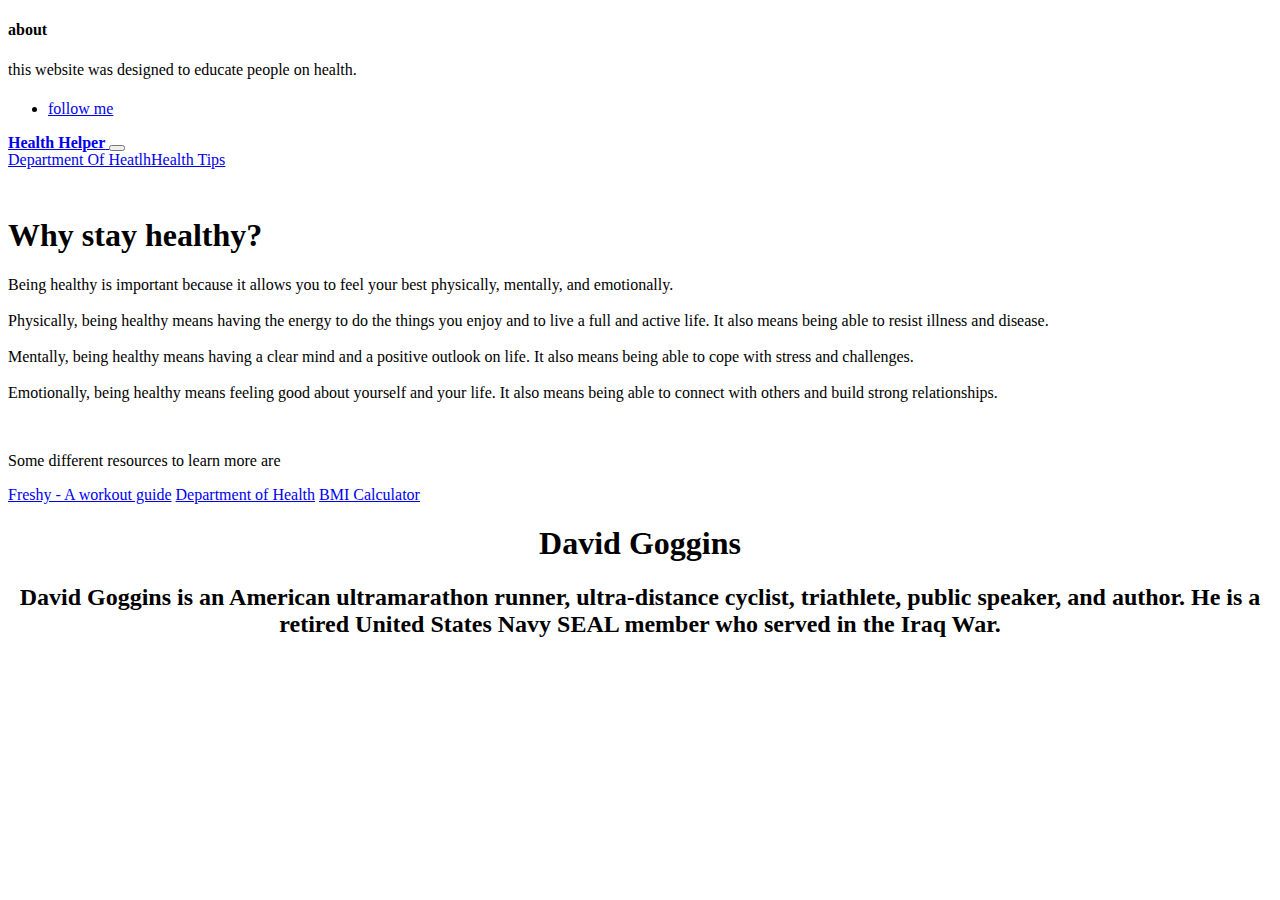
<file: index.html>
<!doctype html>
<html lang="en" >
  <head>
    <meta charset="utf-8">
    <meta name="viewport" content="width=device-width, initial-scale=1">
    <title>Health Helper</title>
    <link href="https://cdn.jsdelivr.net/npm/bootstrap@5.3.0-alpha3/dist/css/bootstrap.min.css" rel="stylesheet" integrity="sha384-KK94CHFLLe+nY2dmCWGMq91rCGa5gtU4mk92HdvYe+M/SXH301p5ILy+dN9+nJOZ" crossorigin="anonymous">

<!-- FAVICON CODE STARTS HERE -->
<link rel="apple-touch-icon" sizes="180x180" href="images/logo.png">
<link rel="icon" type="image/png" sizes="32x32" href="images/logo.png">
<link rel="icon" type="image/png" sizes="16x16" href="images/logo.png">
<link rel="manifest" href="images/site.webmanifest">
<meta name="msapplication-TileColor" content="#da532c">
<meta name="theme-color" content="#ffffff">

<!-- FAVICON CODE ENDS HERE -->

    <style>
      .bd-placeholder-img {
        font-size: 1.125rem;
        text-anchor: middle;
        -webkit-user-select: none;
        -moz-user-select: none;
        user-select: none;
        margin-bottom: 0;
      }

      @media (min-width: 768px) {
        .bd-placeholder-img-lg {
          font-size: 3.5rem;
        }
      }

      .b-example-divider {
        width: 100%;
        height: 3rem;
        background-color: rgba(0, 0, 0, .1);
        border: solid rgba(0, 0, 0, .15);
        border-width: 1px 0;
        box-shadow: inset 0 .5em 1.5em rgba(0, 0, 0, .1), inset 0 .125em .5em rgba(0, 0, 0, .15);
      }

      .b-example-vr {
        flex-shrink: 0;
        width: 1.5rem;
        height: 100vh;
      }

      .bi {
        vertical-align: -.125em;
        fill: currentColor;
      }

      .nav-scroller {
        position: relative;
        z-index: 2;
        height: 2.75rem;
        overflow-y: hidden;
      }

      .nav-scroller .nav {
        display: flex;
        flex-wrap: nowrap;
        padding-bottom: 1rem;
        margin-top: -1px;
        overflow-x: auto;
        text-align: center;
        white-space: nowrap;
        -webkit-overflow-scrolling: touch;
      }

      .btn-bd-primary {
        --bd-violet-bg: #712cf9;
        --bd-violet-rgb: 112.520718, 44.062154, 249.437846;

        --bs-btn-font-weight: 600;
        --bs-btn-color: var(--bs-white);
        --bs-btn-bg: var(--bd-violet-bg);
        --bs-btn-border-color: var(--bd-violet-bg);
        --bs-btn-hover-color: var(--bs-white);
        --bs-btn-hover-bg: #6528e0;
        --bs-btn-hover-border-color: #6528e0;
        --bs-btn-focus-shadow-rgb: var(--bd-violet-rgb);
        --bs-btn-active-color: var(--bs-btn-hover-color);
        --bs-btn-active-bg: #5a23c8;
        --bs-btn-active-border-color: #5a23c8;
      }
      .bd-mode-toggle {
        z-index: 1500;
      }
    </style>

    
  </head>
  <body>
    <svg xmlns="http://www.w3.org/2000/svg" style="display: none;">
      <symbol id="check2" viewBox="0 0 16 16">
        <path d="M13.854 3.646a.5.5 0 0 1 0 .708l-7 7a.5.5 0 0 1-.708 0l-3.5-3.5a.5.5 0 1 1 .708-.708L6.5 10.293l6.646-6.647a.5.5 0 0 1 .708 0z"/>
      </symbol>
      <symbol id="circle-half" viewBox="0 0 16 16">
        <path d="M8 15A7 7 0 1 0 8 1v14zm0 1A8 8 0 1 1 8 0a8 8 0 0 1 0 16z"/>
      </symbol>
      <symbol id="moon-stars-fill" viewBox="0 0 16 16">
        <path d="M6 .278a.768.768 0 0 1 .08.858 7.208 7.208 0 0 0-.878 3.46c0 4.021 3.278 7.277 7.318 7.277.527 0 1.04-.055 1.533-.16a.787.787 0 0 1 .81.316.733.733 0 0 1-.031.893A8.349 8.349 0 0 1 8.344 16C3.734 16 0 12.286 0 7.71 0 4.266 2.114 1.312 5.124.06A.752.752 0 0 1 6 .278z"/>
        <path d="M10.794 3.148a.217.217 0 0 1 .412 0l.387 1.162c.173.518.579.924 1.097 1.097l1.162.387a.217.217 0 0 1 0 .412l-1.162.387a1.734 1.734 0 0 0-1.097 1.097l-.387 1.162a.217.217 0 0 1-.412 0l-.387-1.162A1.734 1.734 0 0 0 9.31 6.593l-1.162-.387a.217.217 0 0 1 0-.412l1.162-.387a1.734 1.734 0 0 0 1.097-1.097l.387-1.162zM13.863.099a.145.145 0 0 1 .274 0l.258.774c.115.346.386.617.732.732l.774.258a.145.145 0 0 1 0 .274l-.774.258a1.156 1.156 0 0 0-.732.732l-.258.774a.145.145 0 0 1-.274 0l-.258-.774a1.156 1.156 0 0 0-.732-.732l-.774-.258a.145.145 0 0 1 0-.274l.774-.258c.346-.115.617-.386.732-.732L13.863.1z"/>
      </symbol>
      <symbol id="sun-fill" viewBox="0 0 16 16">
        <path d="M8 12a4 4 0 1 0 0-8 4 4 0 0 0 0 8zM8 0a.5.5 0 0 1 .5.5v2a.5.5 0 0 1-1 0v-2A.5.5 0 0 1 8 0zm0 13a.5.5 0 0 1 .5.5v2a.5.5 0 0 1-1 0v-2A.5.5 0 0 1 8 13zm8-5a.5.5 0 0 1-.5.5h-2a.5.5 0 0 1 0-1h2a.5.5 0 0 1 .5.5zM3 8a.5.5 0 0 1-.5.5h-2a.5.5 0 0 1 0-1h2A.5.5 0 0 1 3 8zm10.657-5.657a.5.5 0 0 1 0 .707l-1.414 1.415a.5.5 0 1 1-.707-.708l1.414-1.414a.5.5 0 0 1 .707 0zm-9.193 9.193a.5.5 0 0 1 0 .707L3.05 13.657a.5.5 0 0 1-.707-.707l1.414-1.414a.5.5 0 0 1 .707 0zm9.193 2.121a.5.5 0 0 1-.707 0l-1.414-1.414a.5.5 0 0 1 .707-.707l1.414 1.414a.5.5 0 0 1 0 .707zM4.464 4.465a.5.5 0 0 1-.707 0L2.343 3.05a.5.5 0 1 1 .707-.707l1.414 1.414a.5.5 0 0 1 0 .708z"/>
      </symbol>
    </svg>

    

    
<header data-bs-theme="dark">
  <div class="collapse text-bg-dark" id="navbarHeader">
    <div class="container">
      <div class="row">
        <div class="col-sm-8 col-md-7 py-4">
          <h4>about</h4>
          <p class="text-body-secondary">this website was designed to educate people on health.</p>
        </div>
        <div class="col-sm-4 offset-md-1 py-4">
          <h4></h4>
          <ul class="list-unstyled">
            <li><a href="https://www.instagram.com/will1yyph4n" class="text-white">follow me</a></li>
          </ul>
        </div>
      </div>
    </div>
  </div>
  <div class="navbar navbar-dark bg-dark shadow-sm">

    
    <div class="container">
      <a href="#" class="navbar-brand d-flex align-items-center">
        <strong>Health Helper</strong>
      </a>
      <button class="navbar-toggler" type="button" data-bs-toggle="collapse" data-bs-target="#navbarHeader" aria-controls="navbarHeader" aria-expanded="false" aria-label="Toggle navigation">
        <span class="navbar-toggler-icon"></span>
      </button>
	   <div class="nav-scroller py-1 mb-2">
    <nav class="nav d-flex justify-content-between">
      <a class="p-2 link-secondary" href="https://www.health.gov.au/">Department Of Heatlh</a>
      <a class="p-2 link-secondary" href="href/var.html">Health Tips</a>
    </nav>
  </div>
    </div>
  </div>
</header>

<main>

  <section class="py-5 text-center container">
    <div class="row py-lg-5">
      <div class="col-lg-6 col-md-8 mx-auto">
        <h1 class="fw-light">Why stay healthy?</h1>
        <p class="lead text-body-secondary">Being healthy is important because it allows you to feel your best physically, mentally, and emotionally.
<br>
<br>
          Physically, being healthy means having the energy to do the things you enjoy and to live a full and active life. It also means being able to resist illness and disease.
          <br>
          <br>
          Mentally, being healthy means having a clear mind and a positive outlook on life. It also means being able to cope with stress and challenges.
<br>
<br>

          Emotionally, being healthy means feeling good about yourself and your life. It also means being able to connect with others and build strong relationships.
      </p>
        <p>
            <br>
              <p class="lead text-body-secondary">
			  Some different resources to learn more are
            </p>
           <a href="https://freshysites.com/web-design-development/best-gym-and-fitness-websites/" class="btn btn-secondary my-2">Freshy - A workout guide</a>
          <a href="https://www.health.gov.au/" class="btn btn-secondary my-2  ">Department of Health</a>
		  <a href="https://www.cdc.gov/healthyweight/assessing/bmi/adult_bmi/english_bmi_calculator/bmi_calculator.html" class="btn btn-secondary my-2">BMI Calculator</a>
        </p>
      </div>
    </div>
  </section>

   <div class="p-4 p-md-5 mb-4 rounded text-bg-dark">
    <style>
      .test {
        text-align:center
      }
</style>
    <div class="col-md-6 px-0 test">
      <h1 class="display-4 fst-italic">David Goggins</h1>
      <h2 class="display-r fst-italic">David Goggins is an American ultramarathon runner, ultra-distance cyclist, triathlete, public speaker, and author. He is a retired United States Navy SEAL member who served in the Iraq War.</h2>
    </div>
  </div>

</footer>



    <script src="https://cdn.jsdelivr.net/npm/bootstrap@5.3.0-alpha3/dist/js/bootstrap.bundle.min.js" integrity="sha384-ENjdO4Dr2bkBIFxQpeoTz1HIcje39Wm4jDKdf19U8gI4ddQ3GYNS7NTKfAdVQSZe" crossorigin="anonymous"></script>
  </body>
</html>
</file>
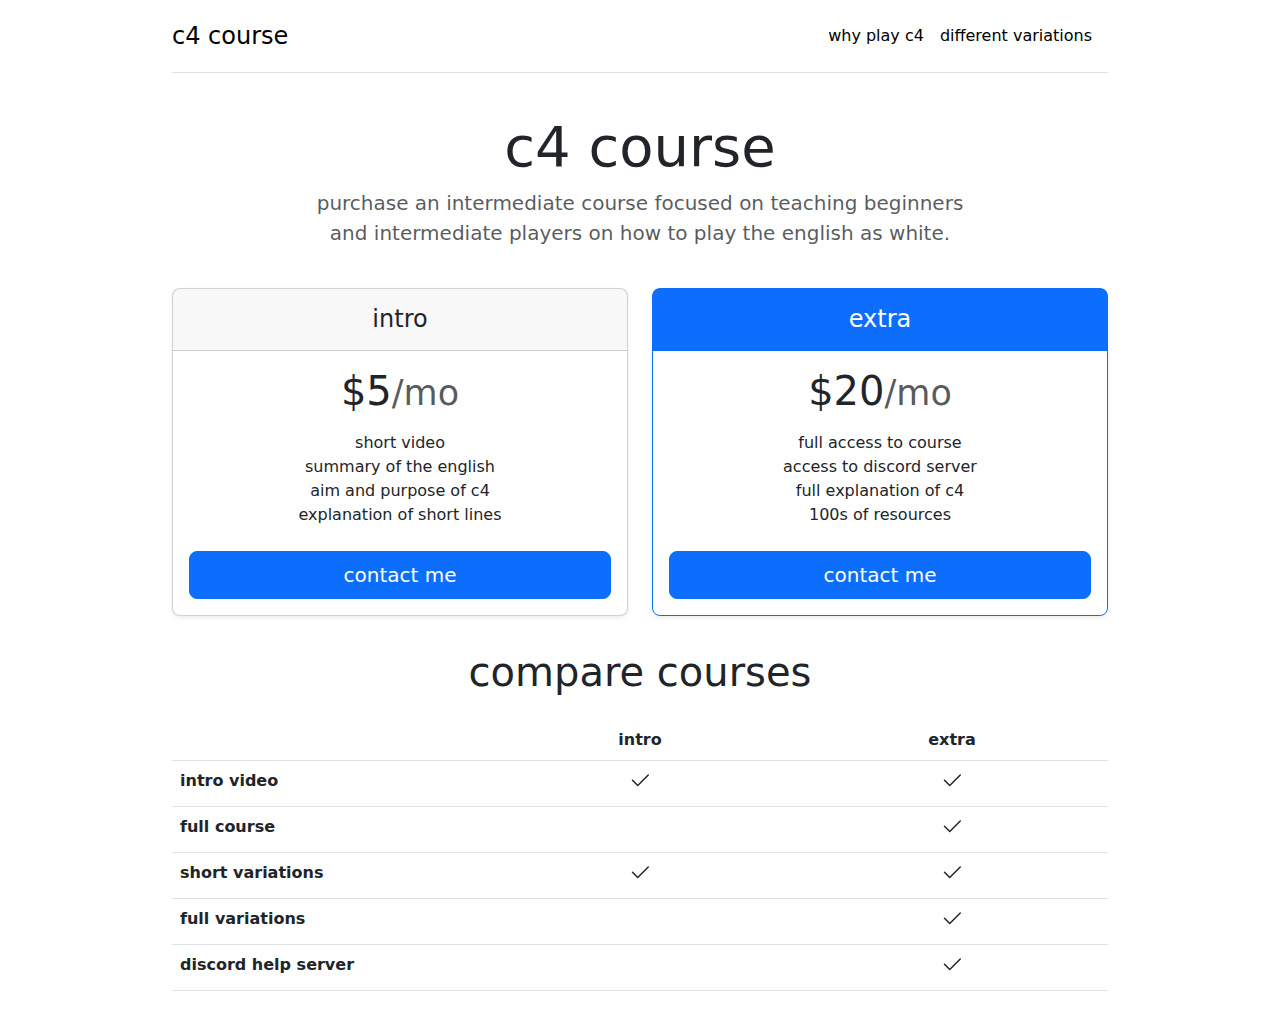
<file: href/buy.html>
<!DOCTYPE html>
<html lang="en" data-bs-theme="auto">
  <head data-bs-theme="dark">
    <script src="color-modes.js"></script>

    <meta charset="utf-8" />
    <meta name="viewport" content="width=device-width, initial-scale=1" />
    <meta name="description" content="" />
    <meta
      name="author"
      content="Mark Otto, Jacob Thornton, and Bootstrap contributors"
    />
    <meta name="generator" content="Hugo 0.111.3" />
    <title>buy a course</title>

    <link
      rel="canonical"
      href="https://getbootstrap.com/docs/5.3/examples/pricing/"
    />

    <link href="bootstrap.min.css" rel="stylesheet" />

    <style>
      .bd-placeholder-img {
        font-size: 1.125rem;
        text-anchor: middle;
        -webkit-user-select: none;
        -moz-user-select: none;
        user-select: none;
      }

      @media (min-width: 768px) {
        .bd-placeholder-img-lg {
          font-size: 3.5rem;
        }
      }

      .b-example-divider {
        width: 100%;
        height: 3rem;
        background-color: rgba(0, 0, 0, 0.1);
        border: solid rgba(0, 0, 0, 0.15);
        border-width: 1px 0;
        box-shadow: inset 0 0.5em 1.5em rgba(0, 0, 0, 0.1),
          inset 0 0.125em 0.5em rgba(0, 0, 0, 0.15);
      }

      .b-example-vr {
        flex-shrink: 0;
        width: 1.5rem;
        height: 100vh;
      }

      .bi {
        vertical-align: -0.125em;
        fill: currentColor;
      }

      .nav-scroller {
        position: relative;
        z-index: 2;
        height: 2.75rem;
        overflow-y: hidden;
      }

      .nav-scroller .nav {
        display: flex;
        flex-wrap: nowrap;
        padding-bottom: 1rem;
        margin-top: -1px;
        overflow-x: auto;
        text-align: center;
        white-space: nowrap;
        -webkit-overflow-scrolling: touch;
      }

      .btn-bd-primary {
        --bd-violet-bg: #712cf9;
        --bd-violet-rgb: 112.520718, 44.062154, 249.437846;

        --bs-btn-font-weight: 600;
        --bs-btn-color: var(--bs-white);
        --bs-btn-bg: var(--bd-violet-bg);
        --bs-btn-border-color: var(--bd-violet-bg);
        --bs-btn-hover-color: var(--bs-white);
        --bs-btn-hover-bg: #6528e0;
        --bs-btn-hover-border-color: #6528e0;
        --bs-btn-focus-shadow-rgb: var(--bd-violet-rgb);
        --bs-btn-active-color: var(--bs-btn-hover-color);
        --bs-btn-active-bg: #5a23c8;
        --bs-btn-active-border-color: #5a23c8;
      }
      .bd-mode-toggle {
        z-index: 1500;
      }
    </style>

    <!-- Custom styles for this template -->
    <link href="pricing.css" rel="stylesheet" />
  </head>
  <body>
    <svg xmlns="http://www.w3.org/2000/svg" style="display: none">
      <symbol id="check2" viewBox="0 0 16 16">
        <path
          d="M13.854 3.646a.5.5 0 0 1 0 .708l-7 7a.5.5 0 0 1-.708 0l-3.5-3.5a.5.5 0 1 1 .708-.708L6.5 10.293l6.646-6.647a.5.5 0 0 1 .708 0z"
        />
      </symbol>
      <symbol id="circle-half" viewBox="0 0 16 16">
        <path d="M8 15A7 7 0 1 0 8 1v14zm0 1A8 8 0 1 1 8 0a8 8 0 0 1 0 16z" />
      </symbol>
      <symbol id="moon-stars-fill" viewBox="0 0 16 16">
        <path
          d="M6 .278a.768.768 0 0 1 .08.858 7.208 7.208 0 0 0-.878 3.46c0 4.021 3.278 7.277 7.318 7.277.527 0 1.04-.055 1.533-.16a.787.787 0 0 1 .81.316.733.733 0 0 1-.031.893A8.349 8.349 0 0 1 8.344 16C3.734 16 0 12.286 0 7.71 0 4.266 2.114 1.312 5.124.06A.752.752 0 0 1 6 .278z"
        />
        <path
          d="M10.794 3.148a.217.217 0 0 1 .412 0l.387 1.162c.173.518.579.924 1.097 1.097l1.162.387a.217.217 0 0 1 0 .412l-1.162.387a1.734 1.734 0 0 0-1.097 1.097l-.387 1.162a.217.217 0 0 1-.412 0l-.387-1.162A1.734 1.734 0 0 0 9.31 6.593l-1.162-.387a.217.217 0 0 1 0-.412l1.162-.387a1.734 1.734 0 0 0 1.097-1.097l.387-1.162zM13.863.099a.145.145 0 0 1 .274 0l.258.774c.115.346.386.617.732.732l.774.258a.145.145 0 0 1 0 .274l-.774.258a1.156 1.156 0 0 0-.732.732l-.258.774a.145.145 0 0 1-.274 0l-.258-.774a1.156 1.156 0 0 0-.732-.732l-.774-.258a.145.145 0 0 1 0-.274l.774-.258c.346-.115.617-.386.732-.732L13.863.1z"
        />
      </symbol>
      <symbol id="sun-fill" viewBox="0 0 16 16">
        <path
          d="M8 12a4 4 0 1 0 0-8 4 4 0 0 0 0 8zM8 0a.5.5 0 0 1 .5.5v2a.5.5 0 0 1-1 0v-2A.5.5 0 0 1 8 0zm0 13a.5.5 0 0 1 .5.5v2a.5.5 0 0 1-1 0v-2A.5.5 0 0 1 8 13zm8-5a.5.5 0 0 1-.5.5h-2a.5.5 0 0 1 0-1h2a.5.5 0 0 1 .5.5zM3 8a.5.5 0 0 1-.5.5h-2a.5.5 0 0 1 0-1h2A.5.5 0 0 1 3 8zm10.657-5.657a.5.5 0 0 1 0 .707l-1.414 1.415a.5.5 0 1 1-.707-.708l1.414-1.414a.5.5 0 0 1 .707 0zm-9.193 9.193a.5.5 0 0 1 0 .707L3.05 13.657a.5.5 0 0 1-.707-.707l1.414-1.414a.5.5 0 0 1 .707 0zm9.193 2.121a.5.5 0 0 1-.707 0l-1.414-1.414a.5.5 0 0 1 .707-.707l1.414 1.414a.5.5 0 0 1 0 .707zM4.464 4.465a.5.5 0 0 1-.707 0L2.343 3.05a.5.5 0 1 1 .707-.707l1.414 1.414a.5.5 0 0 1 0 .708z"
        />
      </symbol>
    </svg>

  
    <svg xmlns="http://www.w3.org/2000/svg" style="display: none">
      <symbol id="check" viewBox="0 0 16 16">
        <title>Check</title>
        <path
          d="M13.854 3.646a.5.5 0 0 1 0 .708l-7 7a.5.5 0 0 1-.708 0l-3.5-3.5a.5.5 0 1 1 .708-.708L6.5 10.293l6.646-6.647a.5.5 0 0 1 .708 0z"
        />
      </symbol>
    </svg>

    <div class="container py-3">
      <header>
        <div
          class="d-flex flex-column flex-md-row align-items-center pb-3 mb-4 border-bottom"
        >
          <a
            href="/"
            class="d-flex align-items-center link-body-emphasis text-decoration-none"
          >
           
            <span class="fs-4">c4 course</span>
          </a>

          <nav class="d-inline-flex mt-2 mt-md-0 ms-md-auto">
            <a
              class="me-3 py-2 link-body-emphasis text-decoration-none"
              href="../index2.html"
              >why play c4</a
            >
            <a
              class="me-3 py-2 link-body-emphasis text-decoration-none"
              href="var.html"
              >different variations</a
            >

          </nav>
        </div>

        <div class="pricing-header p-3 pb-md-4 mx-auto text-center">
          <h1 class="display-4 fw-normal">c4 course</h1>
          <p class="fs-5 text-body-secondary">
purchase an intermediate course focused on teaching beginners and intermediate players on how to play the english as white.
          </p>
        </div>
      </header>

      <main>
        <div class="row row-cols-1 row-cols-md-2 mb-2 text-center">
        
          <div class="col">
            <div class="card mb-4 rounded-3 shadow-sm">
              <div class="card-header py-3">
                <h4 class="my-0 fw-normal">intro</h4>
              </div>
              <div class="card-body">
                <h1 class="card-title pricing-card-title">
                  $5<small class="text-body-secondary fw-light">/mo</small>
                </h1>
                <ul class="list-unstyled mt-3 mb-4">
                  <li>short video</li>
                  <li>summary of the english</li>
                  <li>aim and purpose of c4</li>
                  <li>explanation of short lines</li>
                </ul>
                <a href="https://www.instagram.com/franky._.y/">
                <button type="button" class="w-100 btn btn-lg btn-primary">
                  contact me
                </button>
              </a>
              </div>
            </div>
          </div>
          <div class="col">
            <div class="card mb-4 rounded-3 shadow-sm border-primary">
              <div class="card-header py-3 text-bg-primary border-primary">
                <h4 class="my-0 fw-normal">extra</h4>
              </div>
              <div class="card-body">
                <h1 class="card-title pricing-card-title">
                  $20<small class="text-body-secondary fw-light">/mo</small>
                </h1>
                <ul class="list-unstyled mt-3 mb-4">
                  <li>full access to course</li>
                  <li>access to discord server</li>
                  <li>full explanation of c4</li>
                  <li>100s of resources</li>
                </ul>
                <a href="https://www.instagram.com/franky._.y/">
                <button type="button" class="w-100 btn btn-lg btn-primary">
                  contact me
                </button>
                </a>
              </div>
            </div>
          </div>
        </div>

        <h2 class="display-6 text-center mb-4">compare courses</h2>

        <div class="table-responsive">
          <table class="table text-center">
            <thead>
              <tr>
                <th style="width: 33%"></th>
                <th style="width: 33%">intro</th>
                <th style="width: 33%">extra</th>
              </tr>
            </thead>
            <tbody>
              <tr>
                <th scope="row" class="text-start">intro video</th>
                <td>
                  <svg class="bi" width="24" height="24">
                    <use xlink:href="#check" />
                  </svg>
                </td>
                <td>
                  <svg class="bi" width="24" height="24">
                    <use xlink:href="#check" />
                  </svg>
                </td>

              </tr>
              <tr>
                <th scope="row" class="text-start">full course</th>
                <td></td>
                <td>
                  <svg class="bi" width="24" height="24">
                    <use xlink:href="#check" />
                  </svg>
                </td>

              </tr>
            </tbody>

            <tbody>
              <tr>
                <th scope="row" class="text-start">short variations</th>
                <td>
                  <svg class="bi" width="24" height="24">
                    <use xlink:href="#check" />
                  </svg>
                </td>
                <td>
                  <svg class="bi" width="24" height="24">
                    <use xlink:href="#check" />
                  </svg>
                </td>

              </tr>
              <tr>
                <th scope="row" class="text-start">full variations</th>
                <td></td>
                <td>
                  <svg class="bi" width="24" height="24">
                    <use xlink:href="#check" />
                  </svg>
                </td>

              </tr>
              <tr>
                <th scope="row" class="text-start">discord help server</th>
                <td></td>
                <td>
                  <svg class="bi" width="24" height="24">
                    <use xlink:href="#check" />
                  </svg>
                </td>

              </tr>

            </tbody>
          </table>
        </div>
      </main>


              </li>
            </ul>
          </div>
        </div>
      </footer>
    </div>
  </body>
</html>
</file>
<file: href/pricing.css>
body {
  background-image: linear-gradient(180deg, var(--bs-body-secondary-bg), var(--bs-body-bg) 100px, var(--bs-body-bg));
}

.container {
  max-width: 960px;
}

.pricing-header {
  max-width: 700px;
}
</file>
